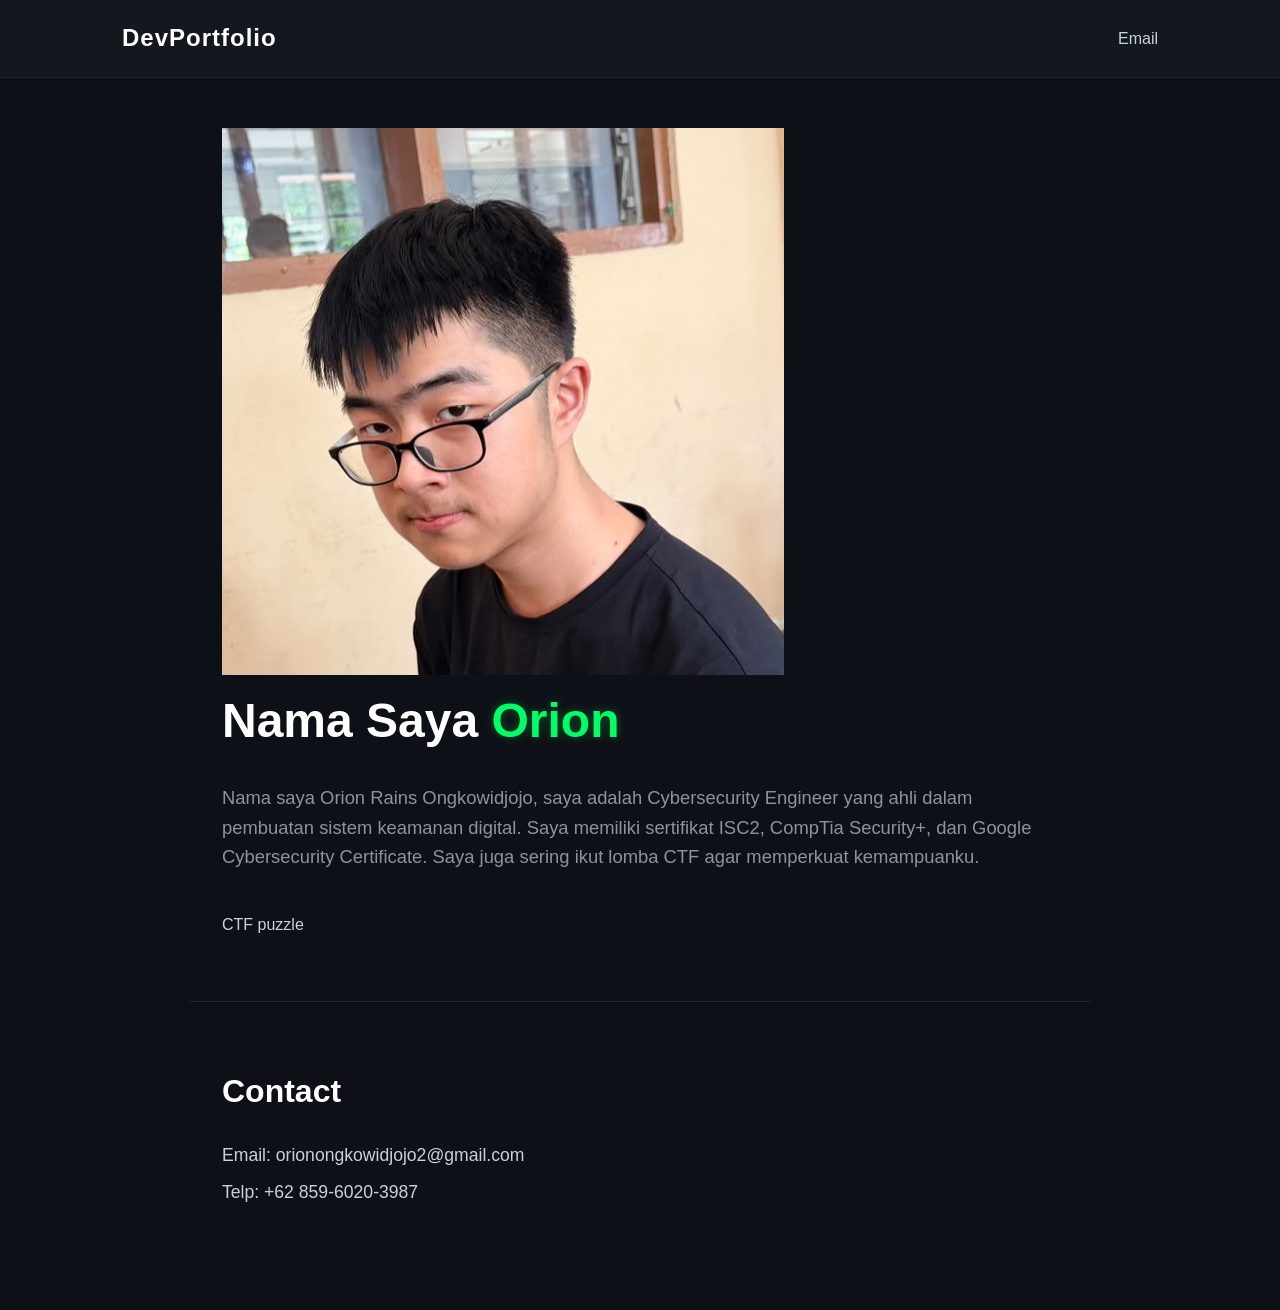
<file: index.html>
<!DOCTYPE html>
<html lang="en">
<head>
  <meta charset="UTF-8">
  <meta name="viewport" content="width=device-width, initial-scale=1.0">
  <title>Portfolio</title>
  <link rel="stylesheet" href="styles.css">
</head>
<body>
  <header>
    <nav class="navbar">
      <div class="logo">DevPortfolio</div>
      <ul class="nav-links">
        <li><a href="mailto:orionongkowidjojo2@gmail.com">Email</a></li>
      </ul>
    </nav>
  </header>


  <section id="hero" class="hero">
    <div class="hero-content">
      <!-- Added: Profile picture tag at the top -->
      <img src="IMG_20261104_112212.jpg" alt="Orion Rains" class="profile-pic">
      
      <h1>Nama Saya <span class="highlight">Orion</span></h1>
      <p>Nama saya Orion Rains Ongkowidjojo, saya adalah Cybersecurity Engineer yang ahli dalam pembuatan sistem keamanan digital. Saya memiliki sertifikat ISC2, CompTia Security+, dan Google Cybersecurity Certificate. Saya juga sering ikut lomba CTF agar memperkuat kemampuanku.</p>
      <div class="cta-buttons">
        <a href="puzzle.html">CTF puzzle</a>
      </div>
    </div>
  </section>


  <section id="contact" class="contact">
    <h2>Contact</h2>
    <p>Email: orionongkowidjojo2@gmail.com</p>
    <p>Telp: +62 859-6020-3987</p>
  </section>


</body>
</html>
</file>
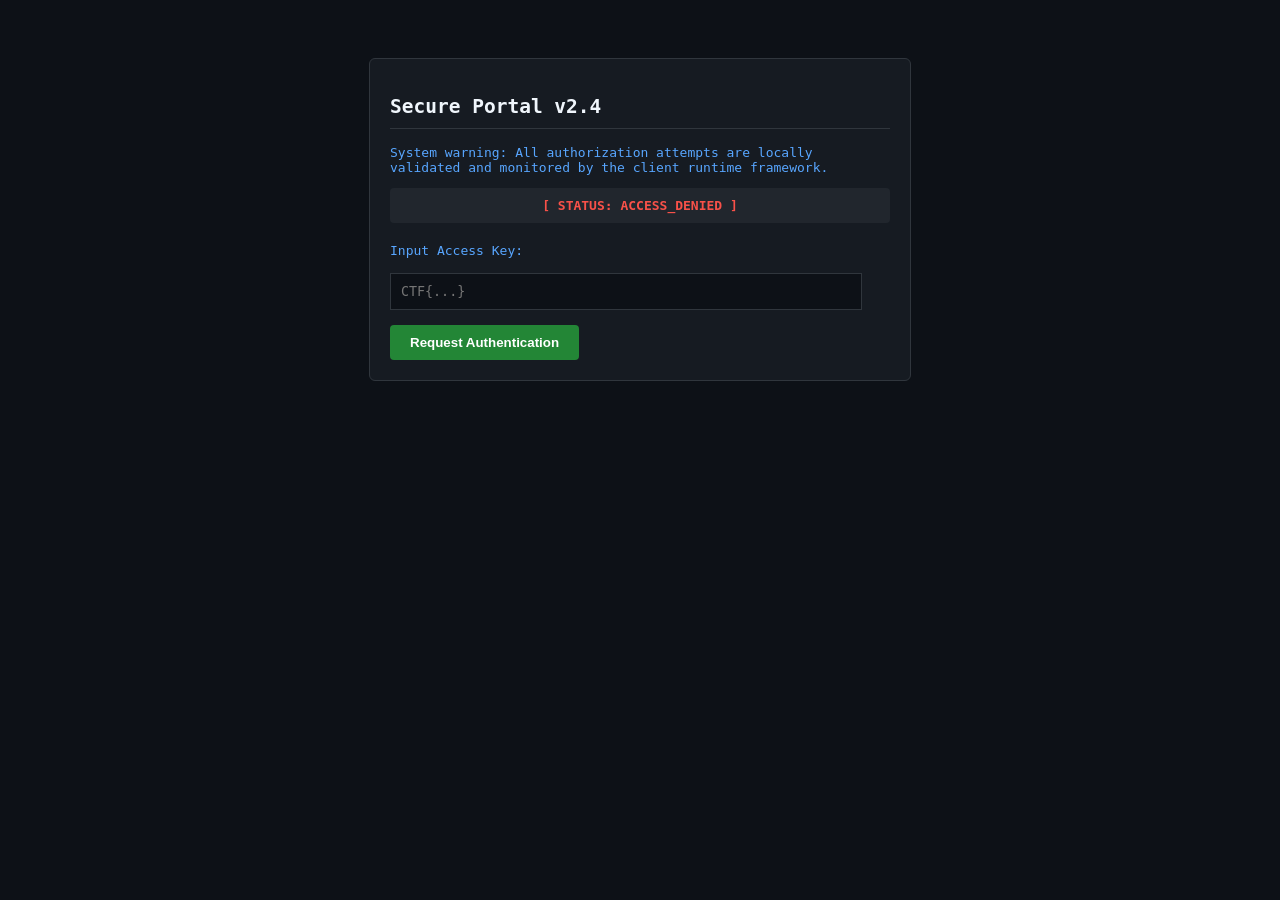
<file: puzzle.html>
<!DOCTYPE html>
<html lang="en">
<head>
  <meta charset="UTF-8">
  <meta name="viewport" content="width=device-width, initial-scale=1.0">
  <title>Secure Admin Override Portal</title>
  <style>

    body { background-color: #0d1117; color: #58a6ff; font-family: monospace; padding: 50px; }
    .content-box { border: 1px solid #30363d; padding: 20px; border-radius: 6px; background-color: #161b22; max-width: 500px; margin: 0 auto; }
    h1 { color: #f0f6fc; border-bottom: 1px solid #30363d; padding-bottom: 10px; }
    .status-box { background: #21262d; padding: 10px; border-radius: 4px; text-align: center; font-weight: bold; margin-bottom: 20px; color: #f85149; }
    .form-input { width: 90%; padding: 10px; background: #0d1117; border: 1px solid #30363d; color: #fff; margin-bottom: 15px; font-family: monospace; }
    .submit-button { background: #238636; color: white; border: none; padding: 10px 20px; cursor: pointer; border-radius: 4px; font-weight: bold;}
    .submit-button:hover { background: #2ea043; }
  </style>
</head>
<body>

  <main class="page-container">
    <section class="content-box">
      <h1 class="page-title">Secure Portal v2.4</h1>
      <p class="page-text">System warning: All authorization attempts are locally validated and monitored by the client runtime framework.</p>

      <div class="puzzle-area">
        <div id="status-light" class="status-box">[ STATUS: ACCESS_DENIED ]</div>
      </div>

      <form class="puzzle-form" onsubmit="verifyKey(event)">
        <label for="user-input" class="form-label">Input Access Key:</label><br><br>
        <input type="text" id="user-input" class="form-input" placeholder="CTF{...}" required>
        <button type="submit" class="submit-button">Request Authentication</button>
      </form>
    </section>
  </main>

  <script>

    const targetCodes = [67, 84, 70, 123, 99, 49, 105, 51, 110, 116, 95, 115, 49, 100, 51, 95, 98, 121, 112, 52, 115, 115, 95, 119, 49, 110, 125];

    function verifyKey(event) {
      event.preventDefault();
      const userInput = document.getElementById('user-input').value;
      
      if (userInput.length !== targetCodes.length) {
        failAuth();
        return;
      }

      for (let i = 0; i < userInput.length; i++) {
        if (userInput.charCodeAt(i) !== targetCodes[i]) {
          failAuth();
          return;
        }
      }

      grantAuth();
    }

    function failAuth() {
      alert("Invalid Security Key Matrix. Intruder alert triggered.");
    }

    function grantAuth() {
      const statusBox = document.getElementById('status-light');
      statusBox.innerText = "[ STATUS: ACCESS_GRANTED ]";
      statusBox.style.color = "#56d364";
      statusBox.style.backgroundColor = "#1f6feb";
      alert("Success! Access token compiled. Flag is your input key.");
    }
  </script>

</body>
</html>
</file>
<file: styles.css>
* {
  margin: 0;
  padding: 0;
  box-sizing: border-box;
  font-family: 'Segoe UI', Tahoma, Geneva, Verdana, sans-serif;
}

:root {
  --bg-color: #0d1117;       
  --card-bg: #161b22;        
  --text-color: #c9d1d9;     
  --accent-color: #00ff66;   
  --sec-accent: #58a6ff;     
  --white: #ffffff;
}

body {
  background-color: var(--bg-color);
  color: var(--text-color);
  line-height: 1.6;
}

a {
  text-decoration: none;
  color: inherit;
}

header {
  background-color: rgba(22, 27, 34, 0.8);
  backdrop-filter: blur(10px);
  position: fixed;
  width: 100%;
  top: 0;
  z-index: 1000;
  border-bottom: 1px solid #21262d;
}

.navbar {
  display: flex;
  justify-content: space-between;
  align-items: center;
  max-width: 1100px;
  margin: 0 auto;
  padding: 1.2rem 2rem;
}

.logo {
  font-size: 1.5rem;
  font-weight: 700;
  color: var(--white);
  letter-spacing: 1px;
}

.nav-links {
  display: flex;
  list-style: none;
  gap: 2rem;
}

.nav-links a {
  font-weight: 500;
  transition: color 0.3s ease;
}

.nav-links a:hover {
  color: var(--accent-color);
}

.hero {
  min-height: 85vh;
  display: flex;
  align-items: center;
  justify-content: center;
  padding: 8rem 2rem 4rem 2rem;
  max-width: 900px;
  margin: 0 auto;
}

.hero-content h1 {
  font-size: 3rem;
  color: var(--white);
  margin-bottom: 1.5rem;
}

.highlight {
  color: var(--accent-color);
  text-shadow: 0 0 10px rgba(0, 255, 102, 0.3);
}

.hero-content p {
  font-size: 1.15rem;
  margin-bottom: 2.5rem;
  color: #8b949e;
}

.cta-buttons {
  display: flex;
  gap: 1rem;
}

.btn {
  padding: 0.8rem 2rem;
  border-radius: 6px;
  font-weight: 600;
  transition: all 0.3s ease;
}

.btn.primary {
  background-color: var(--accent-color);
  color: #000;
}

.btn.primary:hover {
  background-color: var(--white);
  box-shadow: 0 0 15px rgba(255, 255, 255, 0.4);
}

.btn.secondary {
  border: 1px solid #30363d;
  background-color: var(--card-bg);
  color: var(--white);
}

.btn.secondary:hover {
  background-color: #21262d;
  border-color: #8b949e;
}

.contact {
  max-width: 900px;
  margin: 0 auto;
  padding: 4rem 2rem 6rem 2rem;
  border-top: 1px solid #21262d;
}

.contact h2 {
  font-size: 2rem;
  color: var(--white);
  margin-bottom: 1.5rem;
}

.contact p {
  font-size: 1.1rem;
  margin-bottom: 0.5rem;
}

@media (max-width: 600px) {
  .hero-content h1 {
    font-size: 2.2rem;
  }
  
  .cta-buttons {
    flex-direction: column;
  }
  
  .btn {
    text-align: center;
  }
}
</file>
